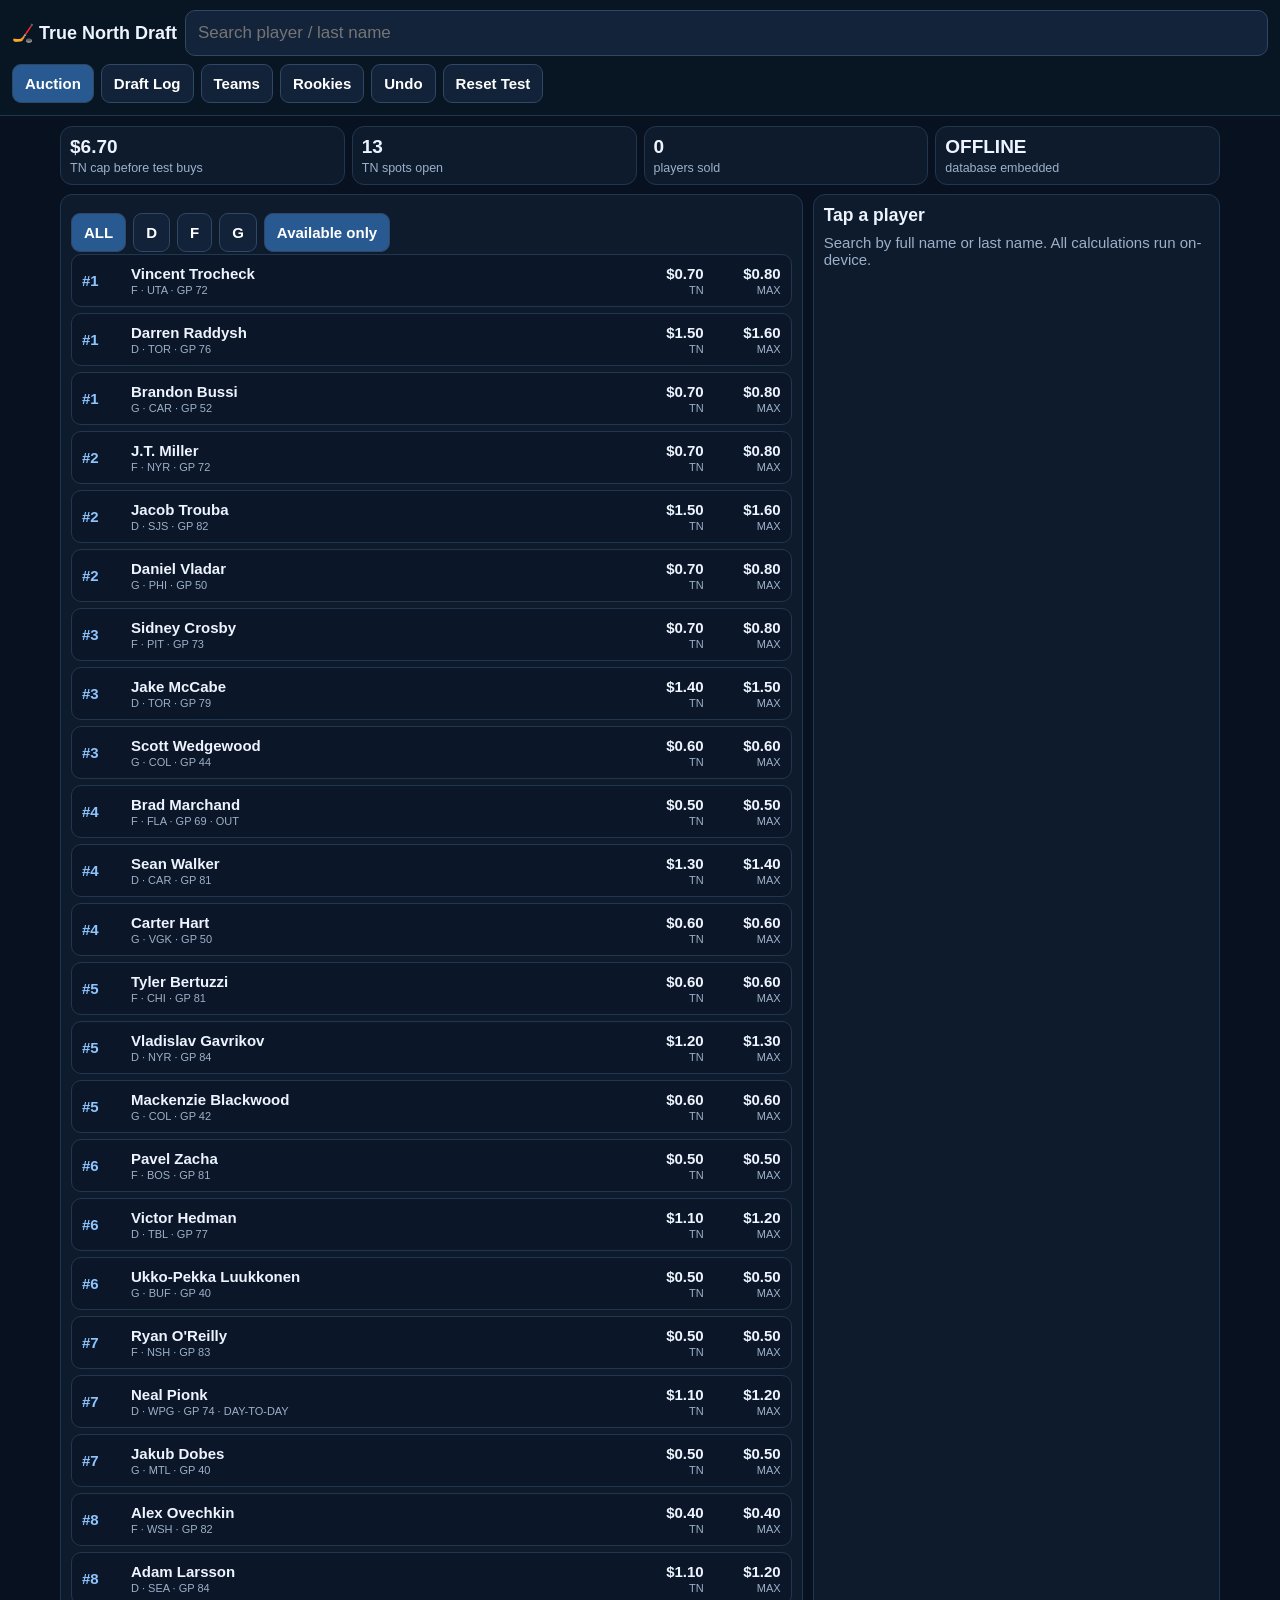
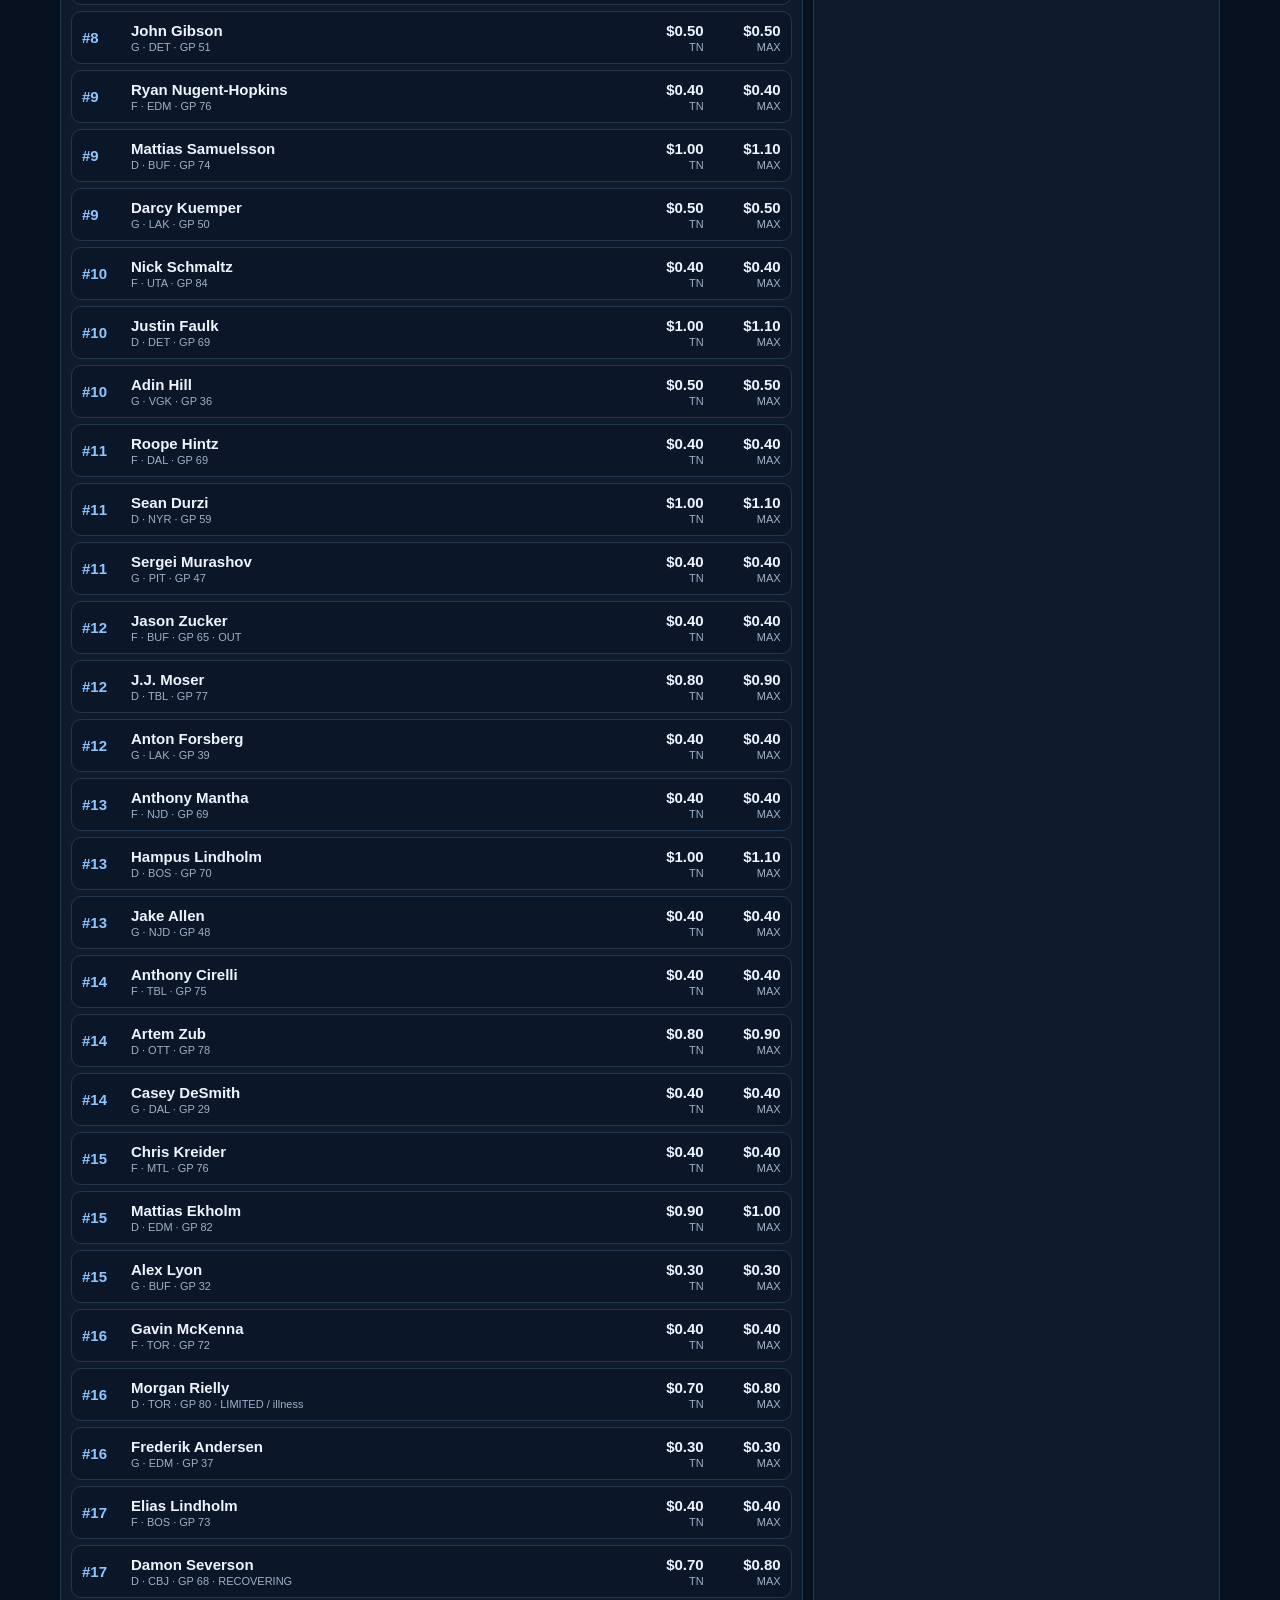
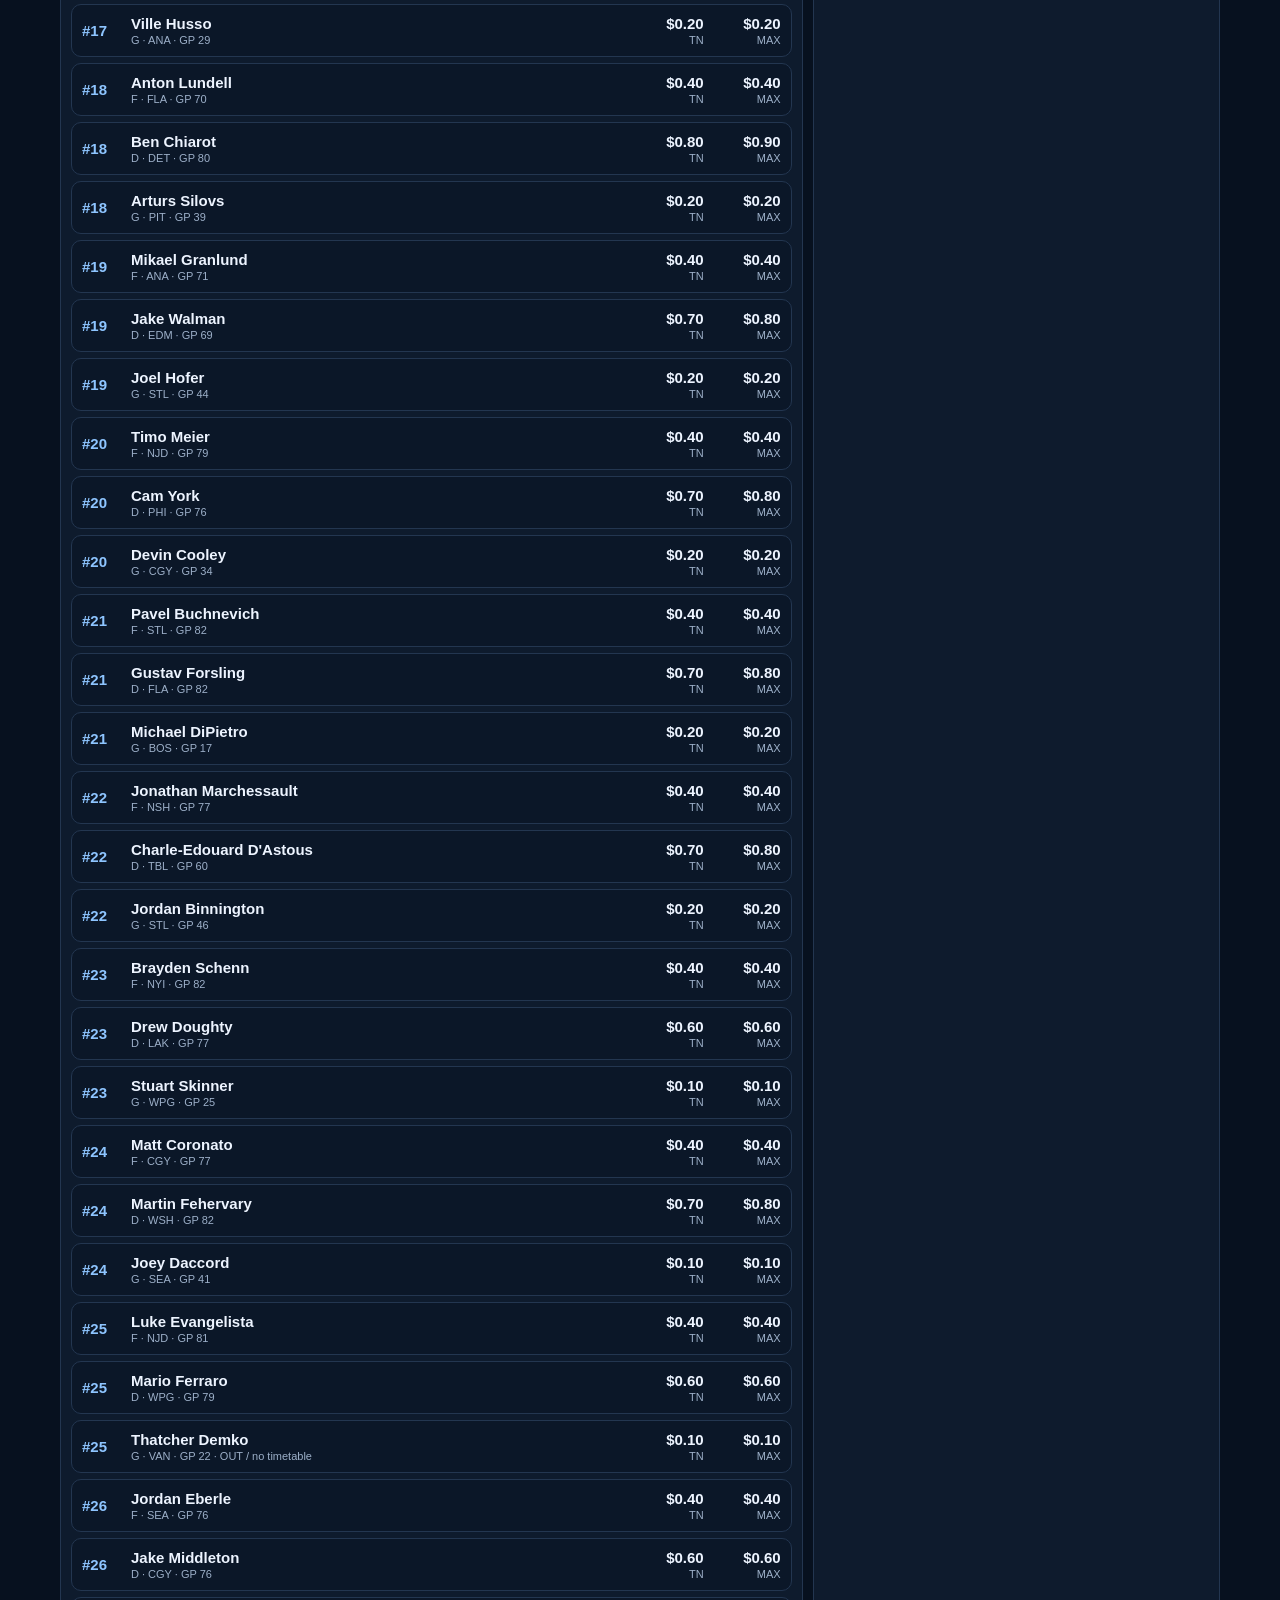
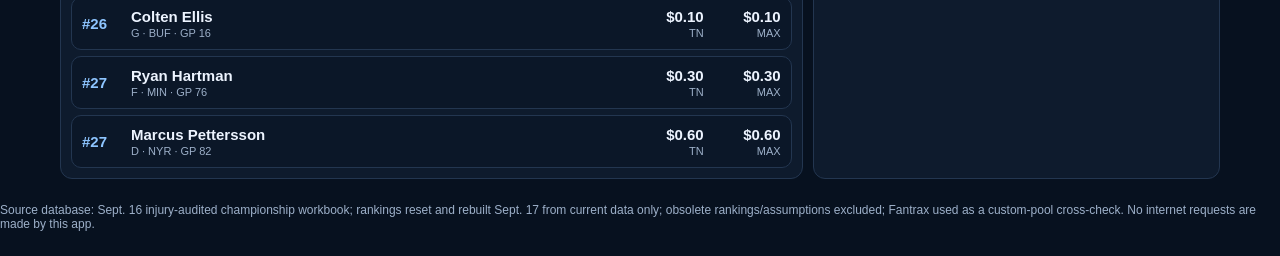
<file: index.html>
<!doctype html>
<html lang="en">
<head>
<meta charset="utf-8">
<meta name="viewport" content="width=device-width,initial-scale=1,viewport-fit=cover">
<meta name="apple-mobile-web-app-capable" content="yes">
<meta name="apple-mobile-web-app-title" content="True North Draft">
<meta name="theme-color" content="#07111f">
<title>True North Draft Room</title>
<link rel="stylesheet" href="style.css">
</head>
<body>
<div class="top"><div class="row"><div class="brand">🏒 True North Draft</div><input id="q" class="search" placeholder="Search player / last name"></div>
<div class="tabs"><button class="on" data-tab="auction">Auction</button><button data-tab="draft">Draft Log</button><button data-tab="teams">Teams</button><button data-tab="rookies">Rookies</button><button id="undo">Undo</button><button id="reset">Reset Test</button></div></div>
<div class="wrap">
<div id="previewWarning" class="notice"><b>Database loaded in this file.</b> If this message remains visible and buttons do not respond, iPad Files/Quick Look is showing a static preview. The app itself must be opened by a browser/app that executes HTML; the player list below is a static fallback proving the data is embedded.</div>
<div id="summary" class="summary"><div class="stat"><b>$6.70</b><small>TN cap before test buys</small></div><div class="stat"><b>13</b><small>TN spots open</small></div><div class="stat"><b>0</b><small>players sold</small></div><div class="stat"><b>OFFLINE</b><small>database embedded</small></div></div>
<div id="auction" class="tab"><div class="grid"><div class="card"><div class="filters"><button class="on" data-pos="ALL">ALL</button><button data-pos="D">D</button><button data-pos="F">F</button><button data-pos="G">G</button><button id="avail" class="on">Available only</button></div><div id="plist" class="list"><button class="player static-player" type="button" data-player="Vincent Trocheck"><span class="rank">#1</span><span class="pname"><b>Vincent Trocheck</b><small>F · UTA · GP 72</small></span><span class="money">$0.70<small>TN</small></span><span class="money">$0.80<small>MAX</small></span></button>
<button class="player static-player" type="button" data-player="Darren Raddysh"><span class="rank">#1</span><span class="pname"><b>Darren Raddysh</b><small>D · TOR · GP 76</small></span><span class="money">$1.50<small>TN</small></span><span class="money">$1.60<small>MAX</small></span></button>
<button class="player static-player" type="button" data-player="Brandon Bussi"><span class="rank">#1</span><span class="pname"><b>Brandon Bussi</b><small>G · CAR · GP 52</small></span><span class="money">$0.70<small>TN</small></span><span class="money">$0.80<small>MAX</small></span></button>
<button class="player static-player" type="button" data-player="J.T. Miller"><span class="rank">#2</span><span class="pname"><b>J.T. Miller</b><small>F · NYR · GP 72</small></span><span class="money">$0.70<small>TN</small></span><span class="money">$0.80<small>MAX</small></span></button>
<button class="player static-player" type="button" data-player="Jacob Trouba"><span class="rank">#2</span><span class="pname"><b>Jacob Trouba</b><small>D · SJS · GP 82</small></span><span class="money">$1.50<small>TN</small></span><span class="money">$1.60<small>MAX</small></span></button>
<button class="player static-player" type="button" data-player="Daniel Vladar"><span class="rank">#2</span><span class="pname"><b>Daniel Vladar</b><small>G · PHI · GP 50</small></span><span class="money">$0.70<small>TN</small></span><span class="money">$0.80<small>MAX</small></span></button>
<button class="player static-player" type="button" data-player="Sidney Crosby"><span class="rank">#3</span><span class="pname"><b>Sidney Crosby</b><small>F · PIT · GP 73</small></span><span class="money">$0.70<small>TN</small></span><span class="money">$0.80<small>MAX</small></span></button>
<button class="player static-player" type="button" data-player="Jake McCabe"><span class="rank">#3</span><span class="pname"><b>Jake McCabe</b><small>D · TOR · GP 79</small></span><span class="money">$1.40<small>TN</small></span><span class="money">$1.50<small>MAX</small></span></button>
<button class="player static-player" type="button" data-player="Scott Wedgewood"><span class="rank">#3</span><span class="pname"><b>Scott Wedgewood</b><small>G · COL · GP 44</small></span><span class="money">$0.60<small>TN</small></span><span class="money">$0.60<small>MAX</small></span></button>
<button class="player static-player" type="button" data-player="Brad Marchand"><span class="rank">#4</span><span class="pname"><b>Brad Marchand</b><small>F · FLA · GP 69 · OUT</small></span><span class="money">$0.50<small>TN</small></span><span class="money">$0.50<small>MAX</small></span></button>
<button class="player static-player" type="button" data-player="Sean Walker"><span class="rank">#4</span><span class="pname"><b>Sean Walker</b><small>D · CAR · GP 81</small></span><span class="money">$1.30<small>TN</small></span><span class="money">$1.40<small>MAX</small></span></button>
<button class="player static-player" type="button" data-player="Carter Hart"><span class="rank">#4</span><span class="pname"><b>Carter Hart</b><small>G · VGK · GP 50</small></span><span class="money">$0.60<small>TN</small></span><span class="money">$0.60<small>MAX</small></span></button>
<button class="player static-player" type="button" data-player="Tyler Bertuzzi"><span class="rank">#5</span><span class="pname"><b>Tyler Bertuzzi</b><small>F · CHI · GP 81</small></span><span class="money">$0.60<small>TN</small></span><span class="money">$0.60<small>MAX</small></span></button>
<button class="player static-player" type="button" data-player="Vladislav Gavrikov"><span class="rank">#5</span><span class="pname"><b>Vladislav Gavrikov</b><small>D · NYR · GP 84</small></span><span class="money">$1.20<small>TN</small></span><span class="money">$1.30<small>MAX</small></span></button>
<button class="player static-player" type="button" data-player="Mackenzie Blackwood"><span class="rank">#5</span><span class="pname"><b>Mackenzie Blackwood</b><small>G · COL · GP 42</small></span><span class="money">$0.60<small>TN</small></span><span class="money">$0.60<small>MAX</small></span></button>
<button class="player static-player" type="button" data-player="Pavel Zacha"><span class="rank">#6</span><span class="pname"><b>Pavel Zacha</b><small>F · BOS · GP 81</small></span><span class="money">$0.50<small>TN</small></span><span class="money">$0.50<small>MAX</small></span></button>
<button class="player static-player" type="button" data-player="Victor Hedman"><span class="rank">#6</span><span class="pname"><b>Victor Hedman</b><small>D · TBL · GP 77</small></span><span class="money">$1.10<small>TN</small></span><span class="money">$1.20<small>MAX</small></span></button>
<button class="player static-player" type="button" data-player="Ukko-Pekka Luukkonen"><span class="rank">#6</span><span class="pname"><b>Ukko-Pekka Luukkonen</b><small>G · BUF · GP 40</small></span><span class="money">$0.50<small>TN</small></span><span class="money">$0.50<small>MAX</small></span></button>
<button class="player static-player" type="button" data-player="Ryan O&#x27;Reilly"><span class="rank">#7</span><span class="pname"><b>Ryan O&#x27;Reilly</b><small>F · NSH · GP 83</small></span><span class="money">$0.50<small>TN</small></span><span class="money">$0.50<small>MAX</small></span></button>
<button class="player static-player" type="button" data-player="Neal Pionk"><span class="rank">#7</span><span class="pname"><b>Neal Pionk</b><small>D · WPG · GP 74 · DAY-TO-DAY</small></span><span class="money">$1.10<small>TN</small></span><span class="money">$1.20<small>MAX</small></span></button>
<button class="player static-player" type="button" data-player="Jakub Dobes"><span class="rank">#7</span><span class="pname"><b>Jakub Dobes</b><small>G · MTL · GP 40</small></span><span class="money">$0.50<small>TN</small></span><span class="money">$0.50<small>MAX</small></span></button>
<button class="player static-player" type="button" data-player="Alex Ovechkin"><span class="rank">#8</span><span class="pname"><b>Alex Ovechkin</b><small>F · WSH · GP 82</small></span><span class="money">$0.40<small>TN</small></span><span class="money">$0.40<small>MAX</small></span></button>
<button class="player static-player" type="button" data-player="Adam Larsson"><span class="rank">#8</span><span class="pname"><b>Adam Larsson</b><small>D · SEA · GP 84</small></span><span class="money">$1.10<small>TN</small></span><span class="money">$1.20<small>MAX</small></span></button>
<button class="player static-player" type="button" data-player="John Gibson"><span class="rank">#8</span><span class="pname"><b>John Gibson</b><small>G · DET · GP 51</small></span><span class="money">$0.50<small>TN</small></span><span class="money">$0.50<small>MAX</small></span></button>
<button class="player static-player" type="button" data-player="Ryan Nugent-Hopkins"><span class="rank">#9</span><span class="pname"><b>Ryan Nugent-Hopkins</b><small>F · EDM · GP 76</small></span><span class="money">$0.40<small>TN</small></span><span class="money">$0.40<small>MAX</small></span></button>
<button class="player static-player" type="button" data-player="Mattias Samuelsson"><span class="rank">#9</span><span class="pname"><b>Mattias Samuelsson</b><small>D · BUF · GP 74</small></span><span class="money">$1.00<small>TN</small></span><span class="money">$1.10<small>MAX</small></span></button>
<button class="player static-player" type="button" data-player="Darcy Kuemper"><span class="rank">#9</span><span class="pname"><b>Darcy Kuemper</b><small>G · LAK · GP 50</small></span><span class="money">$0.50<small>TN</small></span><span class="money">$0.50<small>MAX</small></span></button>
<button class="player static-player" type="button" data-player="Nick Schmaltz"><span class="rank">#10</span><span class="pname"><b>Nick Schmaltz</b><small>F · UTA · GP 84</small></span><span class="money">$0.40<small>TN</small></span><span class="money">$0.40<small>MAX</small></span></button>
<button class="player static-player" type="button" data-player="Justin Faulk"><span class="rank">#10</span><span class="pname"><b>Justin Faulk</b><small>D · DET · GP 69</small></span><span class="money">$1.00<small>TN</small></span><span class="money">$1.10<small>MAX</small></span></button>
<button class="player static-player" type="button" data-player="Adin Hill"><span class="rank">#10</span><span class="pname"><b>Adin Hill</b><small>G · VGK · GP 36</small></span><span class="money">$0.50<small>TN</small></span><span class="money">$0.50<small>MAX</small></span></button>
<button class="player static-player" type="button" data-player="Roope Hintz"><span class="rank">#11</span><span class="pname"><b>Roope Hintz</b><small>F · DAL · GP 69</small></span><span class="money">$0.40<small>TN</small></span><span class="money">$0.40<small>MAX</small></span></button>
<button class="player static-player" type="button" data-player="Sean Durzi"><span class="rank">#11</span><span class="pname"><b>Sean Durzi</b><small>D · NYR · GP 59</small></span><span class="money">$1.00<small>TN</small></span><span class="money">$1.10<small>MAX</small></span></button>
<button class="player static-player" type="button" data-player="Sergei Murashov"><span class="rank">#11</span><span class="pname"><b>Sergei Murashov</b><small>G · PIT · GP 47</small></span><span class="money">$0.40<small>TN</small></span><span class="money">$0.40<small>MAX</small></span></button>
<button class="player static-player" type="button" data-player="Jason Zucker"><span class="rank">#12</span><span class="pname"><b>Jason Zucker</b><small>F · BUF · GP 65 · OUT</small></span><span class="money">$0.40<small>TN</small></span><span class="money">$0.40<small>MAX</small></span></button>
<button class="player static-player" type="button" data-player="J.J. Moser"><span class="rank">#12</span><span class="pname"><b>J.J. Moser</b><small>D · TBL · GP 77</small></span><span class="money">$0.80<small>TN</small></span><span class="money">$0.90<small>MAX</small></span></button>
<button class="player static-player" type="button" data-player="Anton Forsberg"><span class="rank">#12</span><span class="pname"><b>Anton Forsberg</b><small>G · LAK · GP 39</small></span><span class="money">$0.40<small>TN</small></span><span class="money">$0.40<small>MAX</small></span></button>
<button class="player static-player" type="button" data-player="Anthony Mantha"><span class="rank">#13</span><span class="pname"><b>Anthony Mantha</b><small>F · NJD · GP 69</small></span><span class="money">$0.40<small>TN</small></span><span class="money">$0.40<small>MAX</small></span></button>
<button class="player static-player" type="button" data-player="Hampus Lindholm"><span class="rank">#13</span><span class="pname"><b>Hampus Lindholm</b><small>D · BOS · GP 70</small></span><span class="money">$1.00<small>TN</small></span><span class="money">$1.10<small>MAX</small></span></button>
<button class="player static-player" type="button" data-player="Jake Allen"><span class="rank">#13</span><span class="pname"><b>Jake Allen</b><small>G · NJD · GP 48</small></span><span class="money">$0.40<small>TN</small></span><span class="money">$0.40<small>MAX</small></span></button>
<button class="player static-player" type="button" data-player="Anthony Cirelli"><span class="rank">#14</span><span class="pname"><b>Anthony Cirelli</b><small>F · TBL · GP 75</small></span><span class="money">$0.40<small>TN</small></span><span class="money">$0.40<small>MAX</small></span></button>
<button class="player static-player" type="button" data-player="Artem Zub"><span class="rank">#14</span><span class="pname"><b>Artem Zub</b><small>D · OTT · GP 78</small></span><span class="money">$0.80<small>TN</small></span><span class="money">$0.90<small>MAX</small></span></button>
<button class="player static-player" type="button" data-player="Casey DeSmith"><span class="rank">#14</span><span class="pname"><b>Casey DeSmith</b><small>G · DAL · GP 29</small></span><span class="money">$0.40<small>TN</small></span><span class="money">$0.40<small>MAX</small></span></button>
<button class="player static-player" type="button" data-player="Chris Kreider"><span class="rank">#15</span><span class="pname"><b>Chris Kreider</b><small>F · MTL · GP 76</small></span><span class="money">$0.40<small>TN</small></span><span class="money">$0.40<small>MAX</small></span></button>
<button class="player static-player" type="button" data-player="Mattias Ekholm"><span class="rank">#15</span><span class="pname"><b>Mattias Ekholm</b><small>D · EDM · GP 82</small></span><span class="money">$0.90<small>TN</small></span><span class="money">$1.00<small>MAX</small></span></button>
<button class="player static-player" type="button" data-player="Alex Lyon"><span class="rank">#15</span><span class="pname"><b>Alex Lyon</b><small>G · BUF · GP 32</small></span><span class="money">$0.30<small>TN</small></span><span class="money">$0.30<small>MAX</small></span></button>
<button class="player static-player" type="button" data-player="Gavin McKenna"><span class="rank">#16</span><span class="pname"><b>Gavin McKenna</b><small>F · TOR · GP 72</small></span><span class="money">$0.40<small>TN</small></span><span class="money">$0.40<small>MAX</small></span></button>
<button class="player static-player" type="button" data-player="Morgan Rielly"><span class="rank">#16</span><span class="pname"><b>Morgan Rielly</b><small>D · TOR · GP 80 · LIMITED / illness</small></span><span class="money">$0.70<small>TN</small></span><span class="money">$0.80<small>MAX</small></span></button>
<button class="player static-player" type="button" data-player="Frederik Andersen"><span class="rank">#16</span><span class="pname"><b>Frederik Andersen</b><small>G · EDM · GP 37</small></span><span class="money">$0.30<small>TN</small></span><span class="money">$0.30<small>MAX</small></span></button>
<button class="player static-player" type="button" data-player="Elias Lindholm"><span class="rank">#17</span><span class="pname"><b>Elias Lindholm</b><small>F · BOS · GP 73</small></span><span class="money">$0.40<small>TN</small></span><span class="money">$0.40<small>MAX</small></span></button>
<button class="player static-player" type="button" data-player="Damon Severson"><span class="rank">#17</span><span class="pname"><b>Damon Severson</b><small>D · CBJ · GP 68 · RECOVERING</small></span><span class="money">$0.70<small>TN</small></span><span class="money">$0.80<small>MAX</small></span></button>
<button class="player static-player" type="button" data-player="Ville Husso"><span class="rank">#17</span><span class="pname"><b>Ville Husso</b><small>G · ANA · GP 29</small></span><span class="money">$0.20<small>TN</small></span><span class="money">$0.20<small>MAX</small></span></button>
<button class="player static-player" type="button" data-player="Anton Lundell"><span class="rank">#18</span><span class="pname"><b>Anton Lundell</b><small>F · FLA · GP 70</small></span><span class="money">$0.40<small>TN</small></span><span class="money">$0.40<small>MAX</small></span></button>
<button class="player static-player" type="button" data-player="Ben Chiarot"><span class="rank">#18</span><span class="pname"><b>Ben Chiarot</b><small>D · DET · GP 80</small></span><span class="money">$0.80<small>TN</small></span><span class="money">$0.90<small>MAX</small></span></button>
<button class="player static-player" type="button" data-player="Arturs Silovs"><span class="rank">#18</span><span class="pname"><b>Arturs Silovs</b><small>G · PIT · GP 39</small></span><span class="money">$0.20<small>TN</small></span><span class="money">$0.20<small>MAX</small></span></button>
<button class="player static-player" type="button" data-player="Mikael Granlund"><span class="rank">#19</span><span class="pname"><b>Mikael Granlund</b><small>F · ANA · GP 71</small></span><span class="money">$0.40<small>TN</small></span><span class="money">$0.40<small>MAX</small></span></button>
<button class="player static-player" type="button" data-player="Jake Walman"><span class="rank">#19</span><span class="pname"><b>Jake Walman</b><small>D · EDM · GP 69</small></span><span class="money">$0.70<small>TN</small></span><span class="money">$0.80<small>MAX</small></span></button>
<button class="player static-player" type="button" data-player="Joel Hofer"><span class="rank">#19</span><span class="pname"><b>Joel Hofer</b><small>G · STL · GP 44</small></span><span class="money">$0.20<small>TN</small></span><span class="money">$0.20<small>MAX</small></span></button>
<button class="player static-player" type="button" data-player="Timo Meier"><span class="rank">#20</span><span class="pname"><b>Timo Meier</b><small>F · NJD · GP 79</small></span><span class="money">$0.40<small>TN</small></span><span class="money">$0.40<small>MAX</small></span></button>
<button class="player static-player" type="button" data-player="Cam York"><span class="rank">#20</span><span class="pname"><b>Cam York</b><small>D · PHI · GP 76</small></span><span class="money">$0.70<small>TN</small></span><span class="money">$0.80<small>MAX</small></span></button>
<button class="player static-player" type="button" data-player="Devin Cooley"><span class="rank">#20</span><span class="pname"><b>Devin Cooley</b><small>G · CGY · GP 34</small></span><span class="money">$0.20<small>TN</small></span><span class="money">$0.20<small>MAX</small></span></button>
<button class="player static-player" type="button" data-player="Pavel Buchnevich"><span class="rank">#21</span><span class="pname"><b>Pavel Buchnevich</b><small>F · STL · GP 82</small></span><span class="money">$0.40<small>TN</small></span><span class="money">$0.40<small>MAX</small></span></button>
<button class="player static-player" type="button" data-player="Gustav Forsling"><span class="rank">#21</span><span class="pname"><b>Gustav Forsling</b><small>D · FLA · GP 82</small></span><span class="money">$0.70<small>TN</small></span><span class="money">$0.80<small>MAX</small></span></button>
<button class="player static-player" type="button" data-player="Michael DiPietro"><span class="rank">#21</span><span class="pname"><b>Michael DiPietro</b><small>G · BOS · GP 17</small></span><span class="money">$0.20<small>TN</small></span><span class="money">$0.20<small>MAX</small></span></button>
<button class="player static-player" type="button" data-player="Jonathan Marchessault"><span class="rank">#22</span><span class="pname"><b>Jonathan Marchessault</b><small>F · NSH · GP 77</small></span><span class="money">$0.40<small>TN</small></span><span class="money">$0.40<small>MAX</small></span></button>
<button class="player static-player" type="button" data-player="Charle-Edouard D&#x27;Astous"><span class="rank">#22</span><span class="pname"><b>Charle-Edouard D&#x27;Astous</b><small>D · TBL · GP 60</small></span><span class="money">$0.70<small>TN</small></span><span class="money">$0.80<small>MAX</small></span></button>
<button class="player static-player" type="button" data-player="Jordan Binnington"><span class="rank">#22</span><span class="pname"><b>Jordan Binnington</b><small>G · STL · GP 46</small></span><span class="money">$0.20<small>TN</small></span><span class="money">$0.20<small>MAX</small></span></button>
<button class="player static-player" type="button" data-player="Brayden Schenn"><span class="rank">#23</span><span class="pname"><b>Brayden Schenn</b><small>F · NYI · GP 82</small></span><span class="money">$0.40<small>TN</small></span><span class="money">$0.40<small>MAX</small></span></button>
<button class="player static-player" type="button" data-player="Drew Doughty"><span class="rank">#23</span><span class="pname"><b>Drew Doughty</b><small>D · LAK · GP 77</small></span><span class="money">$0.60<small>TN</small></span><span class="money">$0.60<small>MAX</small></span></button>
<button class="player static-player" type="button" data-player="Stuart Skinner"><span class="rank">#23</span><span class="pname"><b>Stuart Skinner</b><small>G · WPG · GP 25</small></span><span class="money">$0.10<small>TN</small></span><span class="money">$0.10<small>MAX</small></span></button>
<button class="player static-player" type="button" data-player="Matt Coronato"><span class="rank">#24</span><span class="pname"><b>Matt Coronato</b><small>F · CGY · GP 77</small></span><span class="money">$0.40<small>TN</small></span><span class="money">$0.40<small>MAX</small></span></button>
<button class="player static-player" type="button" data-player="Martin Fehervary"><span class="rank">#24</span><span class="pname"><b>Martin Fehervary</b><small>D · WSH · GP 82</small></span><span class="money">$0.70<small>TN</small></span><span class="money">$0.80<small>MAX</small></span></button>
<button class="player static-player" type="button" data-player="Joey Daccord"><span class="rank">#24</span><span class="pname"><b>Joey Daccord</b><small>G · SEA · GP 41</small></span><span class="money">$0.10<small>TN</small></span><span class="money">$0.10<small>MAX</small></span></button>
<button class="player static-player" type="button" data-player="Luke Evangelista"><span class="rank">#25</span><span class="pname"><b>Luke Evangelista</b><small>F · NJD · GP 81</small></span><span class="money">$0.40<small>TN</small></span><span class="money">$0.40<small>MAX</small></span></button>
<button class="player static-player" type="button" data-player="Mario Ferraro"><span class="rank">#25</span><span class="pname"><b>Mario Ferraro</b><small>D · WPG · GP 79</small></span><span class="money">$0.60<small>TN</small></span><span class="money">$0.60<small>MAX</small></span></button>
<button class="player static-player" type="button" data-player="Thatcher Demko"><span class="rank">#25</span><span class="pname"><b>Thatcher Demko</b><small>G · VAN · GP 22 · OUT / no timetable</small></span><span class="money">$0.10<small>TN</small></span><span class="money">$0.10<small>MAX</small></span></button>
<button class="player static-player" type="button" data-player="Jordan Eberle"><span class="rank">#26</span><span class="pname"><b>Jordan Eberle</b><small>F · SEA · GP 76</small></span><span class="money">$0.40<small>TN</small></span><span class="money">$0.40<small>MAX</small></span></button>
<button class="player static-player" type="button" data-player="Jake Middleton"><span class="rank">#26</span><span class="pname"><b>Jake Middleton</b><small>D · CGY · GP 76</small></span><span class="money">$0.60<small>TN</small></span><span class="money">$0.60<small>MAX</small></span></button>
<button class="player static-player" type="button" data-player="Colten Ellis"><span class="rank">#26</span><span class="pname"><b>Colten Ellis</b><small>G · BUF · GP 16</small></span><span class="money">$0.10<small>TN</small></span><span class="money">$0.10<small>MAX</small></span></button>
<button class="player static-player" type="button" data-player="Ryan Hartman"><span class="rank">#27</span><span class="pname"><b>Ryan Hartman</b><small>F · MIN · GP 76</small></span><span class="money">$0.30<small>TN</small></span><span class="money">$0.30<small>MAX</small></span></button>
<button class="player static-player" type="button" data-player="Marcus Pettersson"><span class="rank">#27</span><span class="pname"><b>Marcus Pettersson</b><small>D · NYR · GP 82</small></span><span class="money">$0.60<small>TN</small></span><span class="money">$0.60<small>MAX</small></span></button></div></div>
<div id="detail" class="card detail"><h3>Tap a player</h3><div class="muted">Search by full name or last name. All calculations run on-device.</div></div></div></div>
<div id="draft" class="tab hidden"><div class="card"><h3>Test Draft Log</h3><div id="draftlog"></div></div></div>
<div id="teams" class="tab hidden"><div id="teamgrid" class="teams"></div></div>
<div id="rookies" class="tab hidden"><div class="card"><h3>Rookie Board <small class="muted">30 ranked eligible/unowned prospects • full-universe audit</small></h3><div id="rlist" class="list"><div class="player rookie-static"><span class="rank">#1</span><span class="pname"><b>Gavin McKenna</b><small>TOR • 2026 • Rd 1, pick 1 in round • #1 overall</small><small>Overwhelming preferred-source consensus and actual #1 pick. Clear first prospect.</small></span><span>F</span><span></span></div><div class="player rookie-static"><span class="rank">#2</span><span class="pname"><b>Ivar Stenberg</b><small>SJS • 2026 • Rd 1, pick 2 in round • #2 overall</small><small>Exceptional consensus #2 profile across high-priority scouting. Positional preference does not displace this convergence.</small></span><span>F</span><span></span></div><div class="player rookie-static"><span class="rank">#3</span><span class="pname"><b>Chase Reid</b><small>SEA • 2026 • Rd 1, pick 7 in round • #7 overall</small><small>Button/Central/high-end scouting support potential No.1 D and dynamic offensive ceiling; elite fit for our PP1/star-D target.</small></span><span>D</span><span></span></div><div class="player rookie-static"><span class="rank">#4</span><span class="pname"><b>Carson Carels</b><small>CGY • 2026 • Rd 1, pick 6 in round • #6 overall</small><small>Button’s preferred 2026 D; potential No.1 NHL D with strong multi-source convergence and premium pool fit.</small></span><span>D</span><span></span></div><div class="player rookie-static"><span class="rank">#5</span><span class="pname"><b>Caleb Malhotra</b><small>VAN • 2026 • Rd 1, pick 3 in round • #3 overall</small><small>Elite 2026 scouting pedigree and #3 draft capital. Strong NHL-scout support keeps him above forcing another D.</small></span><span>F</span><span></span></div><div class="player rookie-static"><span class="rank">#6</span><span class="pname"><b>Daxon Rudolph</b><small>BUF • 2026 • Rd 1, pick 4 in round • #4 overall</small><small>High-end preferred scouting plus #4 draft capital and legitimate star-offensive-D ceiling; junior totals are confirmation only.</small></span><span>D</span><span></span></div><div class="player rookie-static"><span class="rank">#7</span><span class="pname"><b>Alberts Smits</b><small>NYR • 2026 • Rd 1, pick 5 in round • #5 overall</small><small>Central #2 International, top-five draft capital and strong pro-level projection. High certainty/top-pair pathway.</small></span><span>D</span><span></span></div><div class="player rookie-static"><span class="rank">#8</span><span class="pname"><b>Keaton Verhoeff</b><small>SJS • 2026 • Rd 1, pick 9 in round • #9 overall</small><small>Central #4 NA, Button top-10 and #9 actual pick. Strong top-pair projection with offensive/PP potential.</small></span><span>D</span><span></span></div><div class="player rookie-static"><span class="rank">#9</span><span class="pname"><b>Konsta Helenius</b><small>BUF • 2024 • Rd 1, pick 14 in round • #14 overall</small><small>Strong original pedigree plus Dobber Blue Chip/high certainty; pro progression confirms rather than creates the projection.</small></span><span>F</span><span></span></div><div class="player rookie-static"><span class="rank">#10</span><span class="pname"><b>Viggo Bjorck</b><small>WPG • 2026 • Rd 1, pick 8 in round • #8 overall</small><small>Button #4-level support and #8 actual draft capital give him unusually strong preferred-source pedigree.</small></span><span>F</span><span></span></div><div class="player rookie-static"><span class="rank">#11</span><span class="pname"><b>Jake O&#x27;Brien</b><small>SEA • 2025 • Rd 1, pick 8 in round • #8 overall</small><small>Strong 2025 scouting/draft pedigree plus Dobber Blue Chip designation; broad high-end prospect support.</small></span><span>F</span><span></span></div><div class="player rookie-static"><span class="rank">#12</span><span class="pname"><b>Michael Hage</b><small>MTL • 2024 • Rd 1, pick 21 in round • #21 overall</small><small>Strong original scouting pedigree plus Dobber Blue Chip; development has reinforced the original projection.</small></span><span>F</span><span></span></div><div class="player rookie-static"><span class="rank">#13</span><span class="pname"><b>Malte Gustafsson</b><small>NYI • 2026 • Rd 1, pick 13 in round • #13 overall</small><small>Major full-universe correction: Button #11 and #13 actual pick. Big, mobile first-round D with high-end scouting support; not omitted for lack of junior fantasy totals.</small></span><span>D</span><span></span></div><div class="player rookie-static"><span class="rank">#14</span><span class="pname"><b>Ethan Belchetz</b><small>UTA • 2026 • Rd 1, pick 17 in round • #17 overall</small><small>Major full-universe correction: Button placed him near the top dozen and he went #17. Preferred scouting pedigree outweighs omission from earlier fantasy-heavy board.</small></span><span>F</span><span></span></div><div class="player rookie-static"><span class="rank">#15</span><span class="pname"><b>Liam Ruck</b><small>PIT • 2026 • Rd 1, pick 22 in round • #22 overall</small><small>Major full-universe correction: Button ranked him #10 before the draft. Actual #22 capital tempers but does not erase that high-priority scouting signal.</small></span><span>F</span><span></span></div><div class="player rookie-static"><span class="rank">#16</span><span class="pname"><b>Alexander Command</b><small>NJD • 2026 • Rd 1, pick 12 in round • #12 overall</small><small>Button top-15 support plus #12 actual draft capital create strong recent pedigree and certainty.</small></span><span>F</span><span></span></div><div class="player rookie-static"><span class="rank">#17</span><span class="pname"><b>Jackson Smith</b><small>CBJ • 2025 • Rd 1, pick 14 in round • #14 overall</small><small>Dobber Blue Chip with strong first-round scouting pedigree and legitimate top-pair/offensive-D projection.</small></span><span>D</span><span></span></div><div class="player rookie-static"><span class="rank">#18</span><span class="pname"><b>Alexander Zharovsky</b><small>MTL • 2025 • Rd 2, pick — in round • #34 overall</small><small>Dobber Blue Chip with significant offensive ceiling; lower draft capital remains a translation counterweight.</small></span><span>F</span><span></span></div><div class="player rookie-static"><span class="rank">#19</span><span class="pname"><b>Oliver Suvanto</b><small>WSH • 2026 • Rd 1, pick 18 in round • #18 overall</small><small>Button top-15 support and #18 actual pick make him a stronger scouting-first candidate than our earlier board recognized.</small></span><span>F</span><span></span></div><div class="player rookie-static"><span class="rank">#20</span><span class="pname"><b>Oscar Hemming</b><small>CBJ • 2026 • Rd 1, pick 14 in round • #14 overall</small><small>Button top-15 support plus #14 actual draft capital. Preferred-source pedigree earns top-20 placement.</small></span><span>F</span><span></span></div><div class="player rookie-static"><span class="rank">#21</span><span class="pname"><b>Roman Kantserov</b><small>CHI • 2023 • Rd 2, pick — in round • #44 overall</small><small>Dobber Blue Chip/high offensive projection; older second-round pedigree is now weighed against newer elite 2026 scouting cases.</small></span><span>F</span><span></span></div><div class="player rookie-static"><span class="rank">#22</span><span class="pname"><b>Cole Reschny</b><small>CGY • 2025 • Rd 1, pick 18 in round • #18 overall</small><small>Dobber Blue Chip plus strong first-round pedigree and good certainty.</small></span><span>F</span><span></span></div><div class="player rookie-static"><span class="rank">#23</span><span class="pname"><b>Carter Bear</b><small>DET • 2025 • Rd 1, pick 13 in round • #13 overall</small><small>Strong recent first-round pedigree and offensive/multicategory upside.</small></span><span>F</span><span></span></div><div class="player rookie-static"><span class="rank">#24</span><span class="pname"><b>Andrew Cristall</b><small>WSH • 2023 • Rd 2, pick — in round • #40 overall</small><small>Dobber Blue Chip/high fantasy ceiling, with original second-round pedigree and NHL-translation risk still meaningful.</small></span><span>F</span><span></span></div><div class="player rookie-static"><span class="rank">#25</span><span class="pname"><b>Ryan Lin</b><small>SJS • 2026 • Rd 1, pick 21 in round • #21 overall</small><small>Full-universe addition: first-rounder with elite skating, hockey sense and projected PP-quarterback traits; Central #16 NA and Dobber top-20 D support.</small></span><span>D</span><span></span></div><div class="player rookie-static"><span class="rank">#26</span><span class="pname"><b>Ilya Protas</b><small>WSH • 2024 • Rd 3, pick — in round • #75 overall</small><small>Dobber Blue Chip and substantial upside; weaker original draft pedigree limits certainty despite strong development.</small></span><span>F</span><span></span></div><div class="player rookie-static"><span class="rank">#27</span><span class="pname"><b>Justin Carbonneau</b><small>STL • 2025 • Rd 1, pick 19 in round • #19 overall</small><small>First-round offensive upside; sits below prospects with stronger preferred-source convergence.</small></span><span>F</span><span></span></div><div class="player rookie-static"><span class="rank">#28</span><span class="pname"><b>Thomas Bleyl</b><small>NSH • 2026 • Rd 1, pick 31 in round • #31 overall</small><small>Full-universe addition: elite-skating offensive D, first-round pick and projected PP quarterback; lower draft slot/scouting tier keeps him below Lin.</small></span><span>D</span><span></span></div><div class="player rookie-static"><span class="rank">#29</span><span class="pname"><b>Cameron Reid</b><small>NSH • 2025 • Rd 1, pick 21 in round • #21 overall</small><small>First-round offensive-D upside and strong current Dobber D ranking, but less elite primary-scout convergence than the premium D group.</small></span><span>D</span><span></span></div><div class="player rookie-static"><span class="rank">#30</span><span class="pname"><b>Adam Jiricek</b><small>STL • 2024 • Rd 1, pick 16 in round • #16 overall</small><small>Strong #16 pedigree and NHL-D projection; less preferred-source evidence of a star offensive/PP1 outcome.</small></span><span>D</span><span></span></div></div></div></div></div></div>
<div class="foot">Source database: Sept. 16 injury-audited championship workbook; rankings reset and rebuilt Sept. 17 from current data only; obsolete rankings/assumptions excluded; Fantrax used as a custom-pool cross-check. No internet requests are made by this app.</div>
</div>
<script src="data.js"></script>
<script src="app.js"></script>
</body></html>
</file>
<file: style.css>
:root{--bg:#07111f;--card:#0e1b2d;--line:#233650;--txt:#edf4ff;--mut:#9db0c9;--good:#39d98a;--warn:#ffbf69;--bad:#ff6b6b;--blue:#5aa9ff}
*{box-sizing:border-box;-webkit-tap-highlight-color:transparent}
html,body{margin:0;background:var(--bg);color:var(--txt);font:15px -apple-system,BlinkMacSystemFont,"Segoe UI",sans-serif}
button,input,select{font:inherit;touch-action:manipulation}
.top{position:sticky;top:0;z-index:20;background:#081522;padding:10px 12px;border-bottom:1px solid var(--line)}
.row{display:flex;gap:8px;align-items:center}.brand{font-weight:800;font-size:18px;white-space:nowrap}
.search{flex:1;min-width:0;background:#13233a;color:white;border:1px solid #304765;border-radius:10px;padding:12px;font-size:17px}
.tabs,.filters{display:flex;gap:7px;overflow:auto;margin-top:8px;padding-bottom:2px}
.tabs button,.filters button,.btn{border:1px solid #304765;background:#122238;color:white;border-radius:9px;padding:10px 12px;font-weight:700;white-space:nowrap}
.on{background:#285a91!important}.wrap{padding:10px;max-width:1180px;margin:auto}
.notice{background:#10243d;border:1px solid #34597e;border-radius:10px;padding:10px;margin-bottom:10px}
.summary{display:grid;grid-template-columns:repeat(4,1fr);gap:7px;margin-bottom:9px}.stat,.card{background:var(--card);border:1px solid var(--line);border-radius:12px}
.stat{padding:9px}.stat b{display:block;font-size:19px}.stat small,.muted{color:var(--mut)}
.grid{display:grid;grid-template-columns:1.55fr .85fr;gap:10px}.card{padding:10px}.card h3{margin:0 0 8px}
.list{display:flex;flex-direction:column;gap:6px}
.player{width:100%;display:grid;grid-template-columns:42px 1fr 70px 70px;gap:7px;align-items:center;text-align:left;padding:10px;border:1px solid var(--line);border-radius:10px;background:#0b1728;color:var(--txt)}
.player:active{background:#132c49}.rank{font-weight:800;color:#8ec5ff}.pname{font-weight:700}.pname small,.money small{display:block;color:var(--mut);font-size:11px;font-weight:500;margin-top:2px}.money{text-align:right;font-weight:800}
.detail{position:sticky;top:112px}.big{font-size:23px;font-weight:800}.kv{display:grid;grid-template-columns:1fr 1fr;gap:7px;margin:9px 0}.kv div{background:#0a1626;border-radius:9px;padding:8px}.kv small{display:block;color:var(--mut)}
.bidrow{display:flex;gap:7px;margin-top:10px}.bidrow input,.bidrow select{min-width:0;background:#091523;border:1px solid #304765;color:white;border-radius:8px;padding:11px;font-size:17px}.bidrow input{width:95px}.bidrow select{flex:1}
.good{color:var(--good)}.warn{color:var(--warn)}.bad{color:var(--bad)}.inj{color:var(--warn)}.hidden{display:none!important}
.log{display:flex;justify-content:space-between;padding:8px 0;border-bottom:1px solid #203047}.teams{display:grid;grid-template-columns:repeat(2,1fr);gap:8px}.team{padding:10px;background:#0b1728;border-radius:10px}
#previewWarning{display:block}.js #previewWarning{display:none}
.foot{color:var(--mut);font-size:12px;margin:14px 0 25px}
@media(max-width:850px){.grid{grid-template-columns:1fr}.detail{position:static}.summary{grid-template-columns:repeat(2,1fr)}.brand{font-size:15px}.player{grid-template-columns:38px 1fr 64px 64px}.teams{grid-template-columns:1fr}}
</file>
